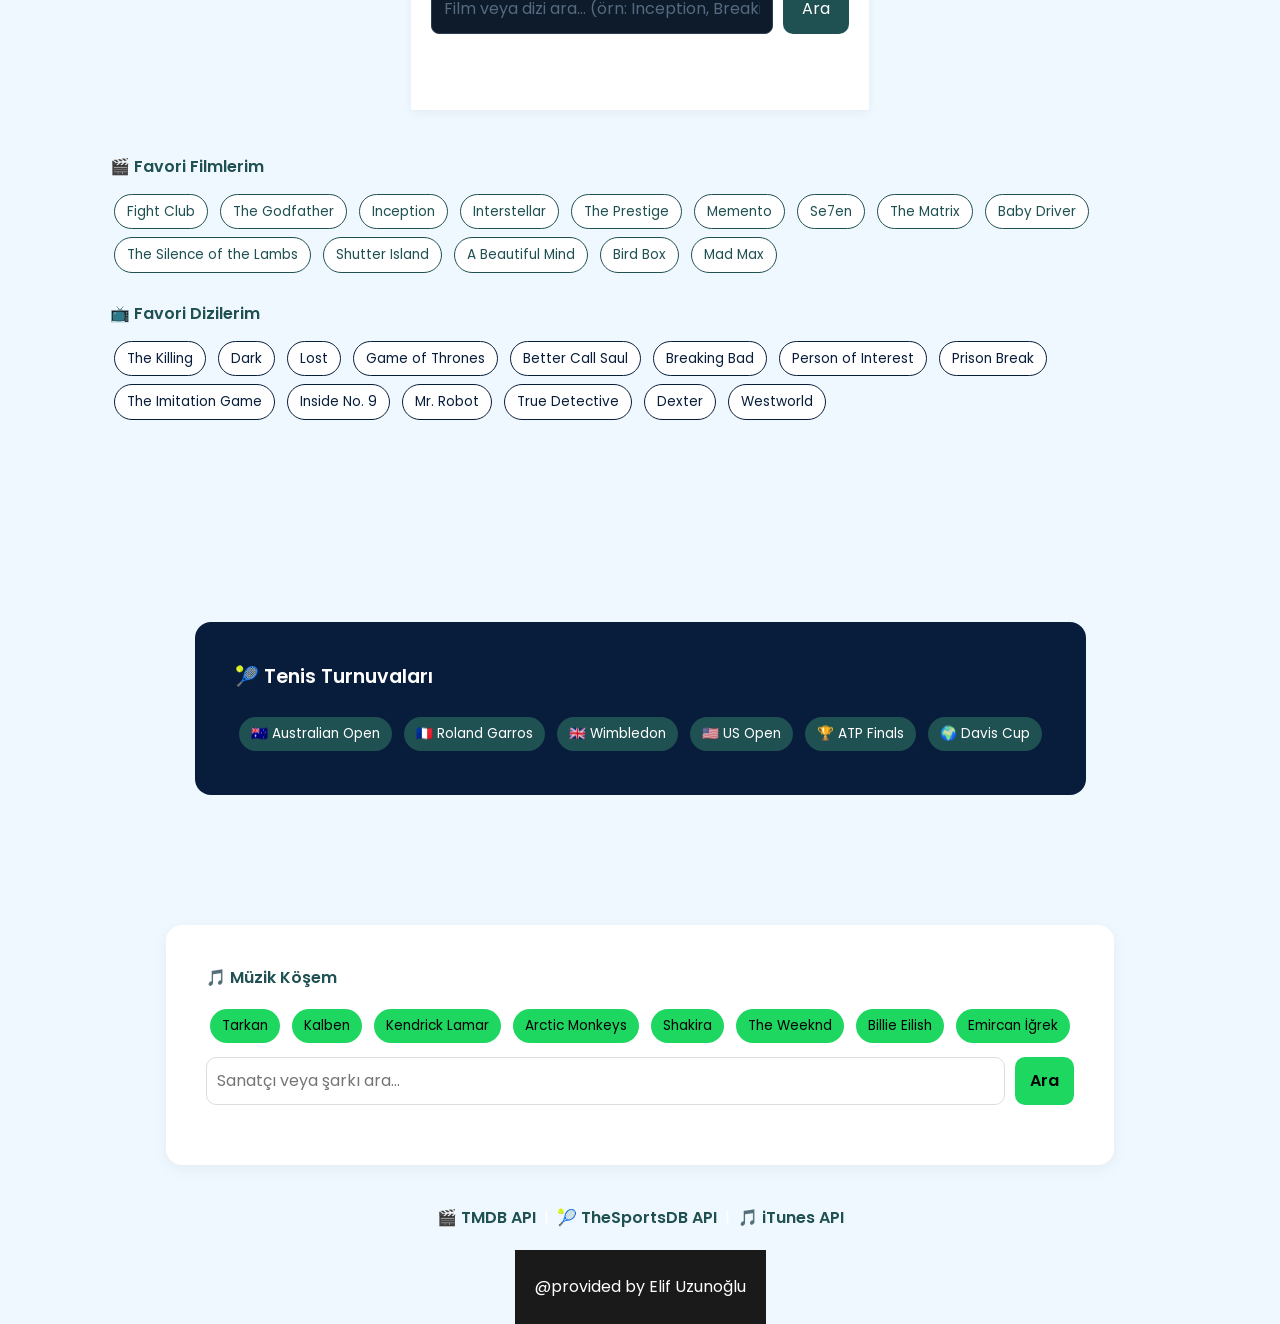
<file: ilgiAlanlarim.html>
<!DOCTYPE html>
<html lang="tr">
<head>
    <meta charset="utf-8">
    <meta name="viewport" content="width=device-width, initial-scale=1.0">
    <title>İlgi Alanlarım - Kastamonu</title>
    <link href="https://cdn.jsdelivr.net/npm/bootstrap@5.3.0/dist/css/bootstrap.min.css" rel="stylesheet">
    <link rel="stylesheet" href="css/style.css">
</head>
<body class="ilgi-alanlarim">

    <nav>
        <a href="index.php">Hakkımda</a>
        <a href="ozgecmis.html">Özgeçmiş</a>
        <a href="sehrim.html">Şehrim</a>
        <a href="mirasimiz.html">Mirasımız</a>
        <a href="ilgiAlanlarim.html" class="active">İlgi Alanlarım</a>
        <a href="iletisim.html">İletişim</a>
    </nav>

    <!-- HERO -->
    <div class="hero-banner">
        <div class="container">
            <h1>🎬 Film & Dizi Dünyam</h1>
        </div>
    </div>

    <!-- SEARCH -->
    <div class="search-wrapper">
        <div class="container">
            <div class="d-flex mb-3">
                <input type="text" id="searchInput" class="form-control search-input flex-grow-1"
                    placeholder="Film veya dizi ara... (örn: Inception, Breaking Bad)">
                <button class="btn btn-search" onclick="searchContent()">Ara</button>
            </div>
        </div>
    </div>

    <!-- FAVORİLER -->
    <div class="container pt-4">
        <div class="fav-section">
            <div class="fav-section-title">🎬 Favori Filmlerim</div>
            <div id="favMovies" class="mb-4">
                <span class="fav-btn" onclick="searchFav('Fight Club','movie')">Fight Club</span>
                <span class="fav-btn" onclick="searchFav('The Godfather','movie')">The Godfather</span>
                <span class="fav-btn" onclick="searchFav('Inception','movie')">Inception</span>
                <span class="fav-btn" onclick="searchFav('Interstellar','movie')">Interstellar</span>
                <span class="fav-btn" onclick="searchFav('The Prestige','movie')">The Prestige</span>
                <span class="fav-btn" onclick="searchFav('Memento','movie')">Memento</span>
                <span class="fav-btn" onclick="searchFav('Se7en','movie')">Se7en</span>
                <span class="fav-btn" onclick="searchFav('The Matrix','movie')">The Matrix</span>
                <span class="fav-btn" onclick="searchFav('Baby Driver','movie')">Baby Driver</span>
                <span class="fav-btn" onclick="searchFav('The Silence of the Lambs','movie')">The Silence of the Lambs</span>
                <span class="fav-btn" onclick="searchFav('Shutter Island','movie')">Shutter Island</span>
                <span class="fav-btn" onclick="searchFav('A Beautiful Mind','movie')">A Beautiful Mind</span>
                <span class="fav-btn" onclick="searchFav('Bird Box','movie')">Bird Box</span>
                <span class="fav-btn" onclick="searchFav('Mad Max Fury Road','movie')">Mad Max</span>
            </div>
            <div class="fav-section-title">📺 Favori Dizilerim</div>
            <div id="favTv">
                <span class="fav-btn tv" onclick="searchFav('The Killing','tv')">The Killing</span>
                <span class="fav-btn tv" onclick="searchFav('Dark','tv')">Dark</span>
                <span class="fav-btn tv" onclick="searchFav('Lost','tv')">Lost</span>
                <span class="fav-btn tv" onclick="searchFav('Game of Thrones','tv')">Game of Thrones</span>
                <span class="fav-btn tv" onclick="searchFav('Better Call Saul','tv')">Better Call Saul</span>
                <span class="fav-btn tv" onclick="searchFav('Breaking Bad','tv')">Breaking Bad</span>
                <span class="fav-btn tv" onclick="searchFav('Person of Interest','tv')">Person of Interest</span>
                <span class="fav-btn tv" onclick="searchFav('Prison Break','tv')">Prison Break</span>
                <span class="fav-btn tv" onclick="searchFav('The Imitation Game','tv')">The Imitation Game</span>
                <span class="fav-btn tv" onclick="searchFav('Inside No 9','tv')">Inside No. 9</span>
                <span class="fav-btn tv" onclick="searchFav('Mr Robot','tv')">Mr. Robot</span>
                <span class="fav-btn tv" onclick="searchFav('True Detective','tv')">True Detective</span>
                <span class="fav-btn tv" onclick="searchFav('Dexter','tv')">Dexter</span>
                <span class="fav-btn tv" onclick="searchFav('Westworld','tv')">Westworld</span>
            </div>
        </div>
    </div>

    <!-- MAIN CONTENT -->
    <div class="container py-4">
        <div id="sectionTitle" class="section-title" style="display:none;"></div>
        <div id="loadingSpinner" class="spinner-wrap d-none">
            <div class="spinner-border text-info" role="status">
                <span class="visually-hidden">Yükleniyor...</span>
            </div>
        </div>
        <div id="movieGrid" class="movie-grid"></div>
        <div id="emptyState" class="empty-state d-none">
            <div class="icon">🔍</div>
            <h5>Sonuç bulunamadı</h5>
            <p>Farklı bir arama terimi deneyin.</p>
        </div>
    </div>

    <!-- TENİS TURNUVALARI -->
    <div class="container">
        <div class="tennis-section">
            <div class="tennis-section-title">🎾 Tenis Turnuvaları</div>
            <div class="player-quick-btns">
                <span class="player-quick-btn" onclick="fetchTournament(4424, 'Australian Open')">🇦🇺 Australian Open</span>
                <span class="player-quick-btn" onclick="fetchTournament(4480, 'Roland Garros')">🇫🇷 Roland Garros</span>
                <span class="player-quick-btn" onclick="fetchTournament(4481, 'Wimbledon')">🇬🇧 Wimbledon</span>
                <span class="player-quick-btn" onclick="fetchTournament(4482, 'US Open')">🇺🇸 US Open</span>
                <span class="player-quick-btn" onclick="fetchTournament(4483, 'ATP Finals')">🏆 ATP Finals</span>
                <span class="player-quick-btn" onclick="fetchTournament(4484, 'Davis Cup')">🌍 Davis Cup</span>
            </div>
            <div id="tennisLoading" class="spinner-wrap d-none">
                <div class="spinner-border" style="color:#50c878;" role="status"></div>
            </div>
            <div id="tennisResults" class="tennis-results"></div>
            <div id="tennisEmpty" class="tennis-empty d-none">
                🎾 Henüz bir turnuva seçilmedi. Yukarıdan bir turnuvaya tıklayın.
            </div>
        </div>
    </div>

    <!-- MÜZİK BÖLÜMÜ -->
    <div class="container">
        <div class="spotify-section">
            <div class="spotify-section-title">🎵 Müzik Köşem</div>
            <div class="spotify-quick-btns">
                <span class="spotify-quick-btn" onclick="searchMusic('Tarkan')">Tarkan</span>
                <span class="spotify-quick-btn" onclick="searchMusic('Kalben')">Kalben</span>
                <span class="spotify-quick-btn" onclick="searchMusic('Kendrick Lamar')">Kendrick Lamar</span>
                <span class="spotify-quick-btn" onclick="searchMusic('Arctic Monkeys')">Arctic Monkeys</span>
                <span class="spotify-quick-btn" onclick="searchMusic('Shakira')">Shakira</span>
                <span class="spotify-quick-btn" onclick="searchMusic('The Weeknd')">The Weeknd</span>
                <span class="spotify-quick-btn" onclick="searchMusic('Billie Eilish')">Billie Eilish</span>
                <span class="spotify-quick-btn" onclick="searchMusic('Emircan İğrek')">Emircan İğrek</span>
            </div>
            <div class="spotify-search-row">
                <input type="text" id="musicInput" class="spotify-input"
                    placeholder="Sanatçı veya şarkı ara...">
                <button class="btn-spotify" onclick="searchMusic()">Ara</button>
            </div>
            <div id="musicLoading" class="spinner-wrap d-none">
                <div class="spinner-border" style="color:#1ed760;" role="status"></div>
            </div>
            <div id="trackGrid" class="track-grid"></div>
            <div id="musicEmpty" class="spotify-empty d-none">
                🎵 Sonuç bulunamadı. Farklı bir arama deneyin.
            </div>
        </div>
    </div>

    <div class="powered-by">
        🎬 <a href="https://www.themoviedb.org" target="_blank">TMDB API</a> &nbsp;|&nbsp;
        🎾 <a href="https://www.thesportsdb.com" target="_blank">TheSportsDB API</a> &nbsp;|&nbsp;
        🎵 <a href="https://www.apple.com/itunes" target="_blank">iTunes API</a>
    </div>

    <!-- DETAIL MODAL -->
    <div class="modal fade" id="detailModal" tabindex="-1">
        <div class="modal-dialog modal-lg modal-dialog-centered">
            <div class="modal-content">
                <div class="modal-header">
                    <h5 class="modal-title" id="modalTitle">—</h5>
                    <button type="button" class="btn-close" data-bs-dismiss="modal"></button>
                </div>
                <div class="modal-body" id="modalBody">
                    <div class="spinner-wrap"><div class="spinner-border text-info"></div></div>
                </div>
                <div class="modal-footer">
                    <button type="button" class="btn btn-secondary btn-sm" data-bs-dismiss="modal">Kapat</button>
                </div>
            </div>
        </div>
    </div>

    <footer class="text-center py-4 text-white" style="background-color: #1a1a1a;">
        @provided by Elif Uzunoğlu 
    </footer>

    <script src="https://cdn.jsdelivr.net/npm/bootstrap@5.3.0/dist/js/bootstrap.bundle.min.js"></script>
    <script>
        const API_KEY  = 'bcbc11cdffd23435d84ce6c465871fcb';
        const BASE_URL = 'https://api.themoviedb.org/3';
        const IMG_URL  = 'https://image.tmdb.org/t/p/w500';
        const BACK_URL = 'https://image.tmdb.org/t/p/w780';

        // ---- FAVORİ ARAMA ----
        async function searchFav(query, type) {
            const typeLabel = type === 'tv' ? '📺 Dizi' : '🎬 Film';
            const titleEl = document.getElementById('sectionTitle');
            titleEl.textContent = `${typeLabel}: "${query}"`;
            titleEl.style.display = 'block';
            document.getElementById('searchInput').value = query;
            document.getElementById('sectionTitle').scrollIntoView({ behavior: 'smooth', block: 'start' });
            showLoading();
            const endpoint = type === 'tv' ? 'tv' : 'movie';
            const res  = await fetch(`${BASE_URL}/search/${endpoint}?api_key=${API_KEY}&language=tr-TR&query=${encodeURIComponent(query)}`);
            const data = await res.json();
            renderGrid(data.results, type);
        }

        // ---- FILM/DİZİ ARAMA ----
        async function searchContent() {
            const query = document.getElementById('searchInput').value.trim();
            if (!query) return;
            const titleEl = document.getElementById('sectionTitle');
            titleEl.textContent = `🔍 "${query}" için sonuçlar`;
            titleEl.style.display = 'block';
            showLoading();
            const res  = await fetch(`${BASE_URL}/search/multi?api_key=${API_KEY}&language=tr-TR&query=${encodeURIComponent(query)}`);
            const data = await res.json();
            renderGrid(data.results);
        }

        document.getElementById('searchInput').addEventListener('keydown', function(e) {
            if (e.key === 'Enter') searchContent();
        });

        // ---- RENDER ----
        function renderGrid(items, forcedType = null) {
            hideLoading();
            const grid = document.getElementById('movieGrid');
            grid.innerHTML = '';

            const filtered = (items || []).filter(i => i.media_type !== 'person' && (i.title || i.name)).slice(0, 5);

            if (!filtered.length) {
                document.getElementById('emptyState').classList.remove('d-none');
                return;
            }
            document.getElementById('emptyState').classList.add('d-none');

            filtered.forEach(item => {
                const type   = forcedType || item.media_type || 'movie';
                const title  = item.title || item.name;
                const year   = (item.release_date || item.first_air_date || '').slice(0, 4);
                const rating = item.vote_average ? item.vote_average.toFixed(1) : '—';
                const rClass = !item.vote_average ? '' : item.vote_average >= 7 ? 'high' : item.vote_average < 5 ? 'low' : '';

                const card = document.createElement('div');
                card.className = 'movie-card';
                card.onclick   = () => openDetail(item.id, type);

                card.innerHTML = `
                    ${item.poster_path
                        ? `<img class="movie-poster" src="${IMG_URL}${item.poster_path}" alt="${title}" loading="lazy">`
                        : `<div class="no-poster">🎬</div>`}
                    <div class="rating-badge ${rClass}">${rating}</div>
                    <div class="movie-info">
                        <div class="movie-title">${title}</div>
                        <div class="movie-year">${year || '—'} · ${type === 'tv' ? '📺 Dizi' : '🎬 Film'}</div>
                    </div>
                `;
                grid.appendChild(card);
            });
        }

        // ---- DETAIL MODAL ----
        async function openDetail(id, type) {
            const modal = new bootstrap.Modal(document.getElementById('detailModal'));
            document.getElementById('modalTitle').textContent = '…';
            document.getElementById('modalBody').innerHTML =
                '<div class="spinner-wrap"><div class="spinner-border text-info"></div></div>';
            modal.show();

            const res  = await fetch(`${BASE_URL}/${type}/${id}?api_key=${API_KEY}&language=tr-TR`);
            const d    = await res.json();

            const title    = d.title || d.name;
            const year     = (d.release_date || d.first_air_date || '').slice(0, 4);
            const genres   = (d.genres || []).map(g => `<span class="genre-tag">${g.name}</span>`).join('');
            const runtime  = d.runtime ? `${d.runtime} dk` : (d.episode_run_time?.[0] ? `${d.episode_run_time[0]} dk/bölüm` : '');
            const seasons  = d.number_of_seasons ? `${d.number_of_seasons} sezon` : '';
            const overview = d.overview || 'Açıklama bulunamadı.';
            const rating   = d.vote_average ? d.vote_average.toFixed(1) : '—';

            document.getElementById('modalTitle').textContent = `${title} (${year})`;
            document.getElementById('modalBody').innerHTML = `
                ${d.backdrop_path
                    ? `<img class="detail-backdrop" src="${BACK_URL}${d.backdrop_path}" alt="${title}">`
                    : ''}
                <div class="detail-meta mb-2">
                    <span>⭐ <strong>${rating}</strong></span>
                    ${runtime ? `<span>⏱ <strong>${runtime}</strong></span>` : ''}
                    ${seasons ? `<span>📺 <strong>${seasons}</strong></span>` : ''}
                    ${year    ? `<span>📅 <strong>${year}</strong></span>`    : ''}
                </div>
                <div class="mb-3">${genres}</div>
                <p style="line-height:1.7; color:#ccc;">${overview}</p>
            `;
        }

        // ---- TENİS (TheSportsDB) ----
        const SPORTSDB = 'https://www.thesportsdb.com/api/v1/json/3';

        async function fetchTournament(leagueId, name) {
            document.getElementById('tennisLoading').classList.remove('d-none');
            document.getElementById('tennisResults').style.display = 'none';
            document.getElementById('tennisEmpty').classList.add('d-none');

            try {
                const [pastRes, upcomingRes] = await Promise.all([
                    fetch(`${SPORTSDB}/eventspastleague.php?id=${leagueId}`),
                    fetch(`${SPORTSDB}/eventsnextleague.php?id=${leagueId}`)
                ]);
                const pastData     = await pastRes.json();
                const upcomingData = await upcomingRes.json();

                const past     = (pastData.events     || []).slice(-6).reverse();
                const upcoming = (upcomingData.events || []).slice(0, 6);

                document.getElementById('tennisLoading').classList.add('d-none');

                if (!past.length && !upcoming.length) {
                    document.getElementById('tennisEmpty').textContent = `${name} için şu an veri bulunamadı.`;
                    document.getElementById('tennisEmpty').classList.remove('d-none');
                    return;
                }
                renderTournament(name, past, upcoming);
            } catch(e) {
                document.getElementById('tennisLoading').classList.add('d-none');
                document.getElementById('tennisEmpty').textContent = 'Veri yüklenirken hata oluştu.';
                document.getElementById('tennisEmpty').classList.remove('d-none');
            }
        }

        function renderTournament(name, past, upcoming) {
            const box = document.getElementById('tennisResults');
            box.innerHTML = '';
            box.style.display = 'block';

            box.innerHTML = `<h5 style="color:#50c878; margin-bottom:16px; font-weight:700;">📋 ${name}</h5>`;

            if (upcoming.length) {
                box.innerHTML += `<div style="color:#b0f0c8; font-weight:600; margin-bottom:10px;">🗓️ Yaklaşan Maçlar</div>`;
                upcoming.forEach(e => renderMatchCard(box, e, 'upcoming'));
            }

            if (past.length) {
                box.innerHTML += `<div style="color:#90c0a0; font-weight:600; margin:16px 0 10px;">📜 Son Maçlar</div>`;
                past.forEach(e => renderMatchCard(box, e, 'past'));
            }
        }

        function renderMatchCard(container, e, type) {
            const home  = e.strHomeTeam || '?';
            const away  = e.strAwayTeam || '?';
            const date  = e.dateEvent   || '';
            const score = (e.intHomeScore != null && e.intAwayScore != null)
                ? `<span style="color:#1ed760; font-weight:700; font-size:1rem;">${e.intHomeScore} — ${e.intAwayScore}</span>`
                : `<span style="color:#aaa; font-size:0.85rem;">Skor bekleniyor</span>`;
            const venue = e.strVenue ? `🏟️ ${e.strVenue}` : '';
            const round = e.strRound ? `🔁 Tur: ${e.strRound}` : '';

            const card = document.createElement('div');
            card.className = 'player-card';
            card.style.flexDirection = 'column';
            card.innerHTML = `
                <div style="display:flex; align-items:center; justify-content:space-between; flex-wrap:wrap; gap:8px;">
                    <div style="font-weight:700; color:#fff; font-size:0.95rem;">🎾 ${home}</div>
                    <div style="text-align:center;">
                        ${score}
                        <div style="font-size:0.75rem; color:#aaa; margin-top:2px;">vs</div>
                    </div>
                    <div style="font-weight:700; color:#fff; font-size:0.95rem; text-align:right;">🎾 ${away}</div>
                </div>
                <div style="font-size:0.78rem; color:#90c0a0; margin-top:8px; display:flex; gap:14px; flex-wrap:wrap;">
                    ${date  ? `<span>📅 ${date}</span>` : ''}
                    ${venue}
                    ${round}
                </div>
            `;
            container.appendChild(card);
        }

        // ---- MÜZİK (iTunes API) ----
        document.getElementById('musicInput').addEventListener('keydown', function(e) {
            if (e.key === 'Enter') searchMusic();
        });

        async function searchMusic(queryOverride) {
            const query = queryOverride || document.getElementById('musicInput').value.trim();
            if (!query) return;

            document.getElementById('musicLoading').classList.remove('d-none');
            document.getElementById('trackGrid').innerHTML = '';
            document.getElementById('musicEmpty').classList.add('d-none');

            try {
                const res = await fetch(`https://itunes.apple.com/search?term=${encodeURIComponent(query)}&entity=song&limit=5`);
                const data = await res.json();
                const tracks = data.results || [];

                document.getElementById('musicLoading').classList.add('d-none');

                if (!tracks.length) {
                    document.getElementById('musicEmpty').classList.remove('d-none');
                    return;
                }
                renderTracks(tracks);
            } catch (e) {
                document.getElementById('musicLoading').classList.add('d-none');
                document.getElementById('musicEmpty').classList.remove('d-none');
            }
        }

        function renderTracks(tracks) {
            const grid = document.getElementById('trackGrid');
            grid.innerHTML = '';

            tracks.forEach(track => {
                const name   = track.trackName;
                const artist = track.artistName;
                const cover  = track.artworkUrl100;

                const card = document.createElement('div');
                card.className = 'track-card';
                card.innerHTML = `
                    <img class="track-cover" src="${cover}" alt="${name}">
                    <div class="track-info">
                        <div class="track-name">${name}</div>
                        <div class="track-artist">${artist}</div>
                    </div>
                `;
                grid.appendChild(card);
            });
        }

        // ---- HELPERS ----
        function showLoading() {
            document.getElementById('movieGrid').innerHTML = '';
            document.getElementById('emptyState').classList.add('d-none');
            document.getElementById('loadingSpinner').classList.remove('d-none');
        }
        function hideLoading() {
            document.getElementById('loadingSpinner').classList.add('d-none');
        }
    </script>
</body>
</html>
</file>
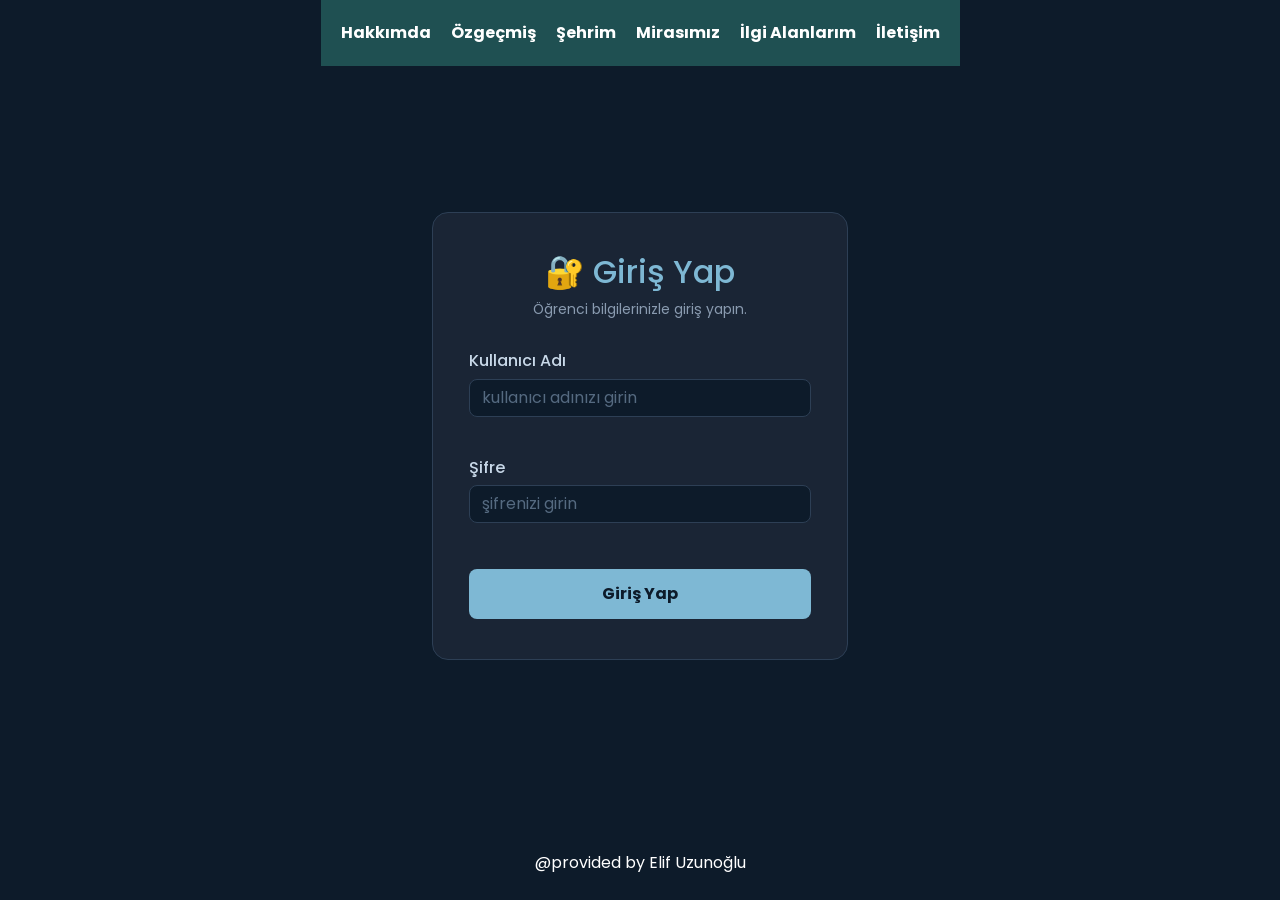
<file: login.html>
<!DOCTYPE html>
<html lang="tr">
<head>
    <meta charset="utf-8">
    <meta name="viewport" content="width=device-width, initial-scale=1.0">
    <title>Giriş Yap</title>
    <link href="https://cdn.jsdelivr.net/npm/bootstrap@5.3.0/dist/css/bootstrap.min.css" rel="stylesheet">
    <link rel="stylesheet" href="css/style.css">
   
</head>
<body>
    <nav>
        <a href="index.php">Hakkımda</a>
        <a href="ozgecmis.html">Özgeçmiş</a>
        <a href="sehrim.html">Şehrim</a>
        <a href="mirasimiz.html">Mirasımız</a>
        <a href="ilgiAlanlarim.html">İlgi Alanlarım</a>
        <a href="iletisim.html">İletişim</a>
    </nav>

    <div class="login-wrapper">
        <div class="login-box">
            <h2>🔐 Giriş Yap</h2>
            <p class="subtitle">Öğrenci bilgilerinizle giriş yapın.</p>

            <!-- PHP'den hata parametresi geldiyse göster -->
            <div class="alert-error" id="phpError">
                ❌ Kullanıcı adı veya şifre hatalı. Lütfen tekrar deneyin.
            </div>

            <form id="loginForm" action="login.php" method="POST" novalidate>

                <!-- Kullanıcı Adı -->
                <div class="mb-3">
                    <label class="form-label" for="kullanici">Kullanıcı Adı </label>
                    <input type="text" class="form-control" id="kullanici" name="kullanici"
                           placeholder="kullanıcı adınızı girin" autocomplete="username">
                    <div class="error-msg" id="err_kullanici"></div>
                </div>

                <!-- Şifre -->
                <div class="mb-3">
                    <label class="form-label" for="sifre">Şifre </label>
                    <input type="password" class="form-control" id="sifre" name="sifre"
                           placeholder="şifrenizi girin" autocomplete="current-password">
                    <div class="error-msg" id="err_sifre"></div>
                </div>

                <button type="button" class="btn-login" onclick="validateLogin()">
                    Giriş Yap
                </button>
            </form>

            
        </div>
    </div>

    <footer class="text-center py-4 text-white" style="background-color: #0d1b2a;">
        @provided by Elif Uzunoğlu
    </footer>

    <script>
        // PHP hata parametresi kontrolü
        const urlParams = new URLSearchParams(window.location.search);
        if (urlParams.get('hata') === '1') {
            document.getElementById('phpError').style.display = 'block';
        }

        function showError(id, msg) {
            document.getElementById(id).textContent = msg;
        }
        function clearErrors() {
            ['err_kullanici', 'err_sifre'].forEach(id => {
                document.getElementById(id).textContent = '';
            });
        }

        function validateLogin() {
            clearErrors();
            document.getElementById('phpError').style.display = 'none';
            let valid = true;

            const kullanici = document.getElementById('kullanici').value.trim();
            const sifre     = document.getElementById('sifre').value.trim();

            // Boş alan kontrolü
            if (!kullanici) {
                showError('err_kullanici', 'Kullanıcı adı boş bırakılamaz.');
                valid = false;
            } else {
                // E-posta formatı kontrolü (sakarya.edu.tr formatı bekleniyor)
                const emailRegex = /^[a-zA-Z0-9._%+-]+@ogr\.sakarya\.edu\.tr$/;
                if (!emailRegex.test(kullanici)) {
                    showError('err_kullanici', 'Geçerli bir SAÜ e-postası girin. (@ogr.sakarya.edu.tr)');
                    valid = false;
                }
            }

            if (!sifre) {
                showError('err_sifre', 'Şifre boş bırakılamaz.');
                valid = false;
            }

            if (valid) {
                document.getElementById('loginForm').submit();
            }
        }

        // Enter tuşu desteği
        document.addEventListener('keydown', function(e) {
            if (e.key === 'Enter') validateLogin();
        });
    </script>
</body>
</html>
</file>
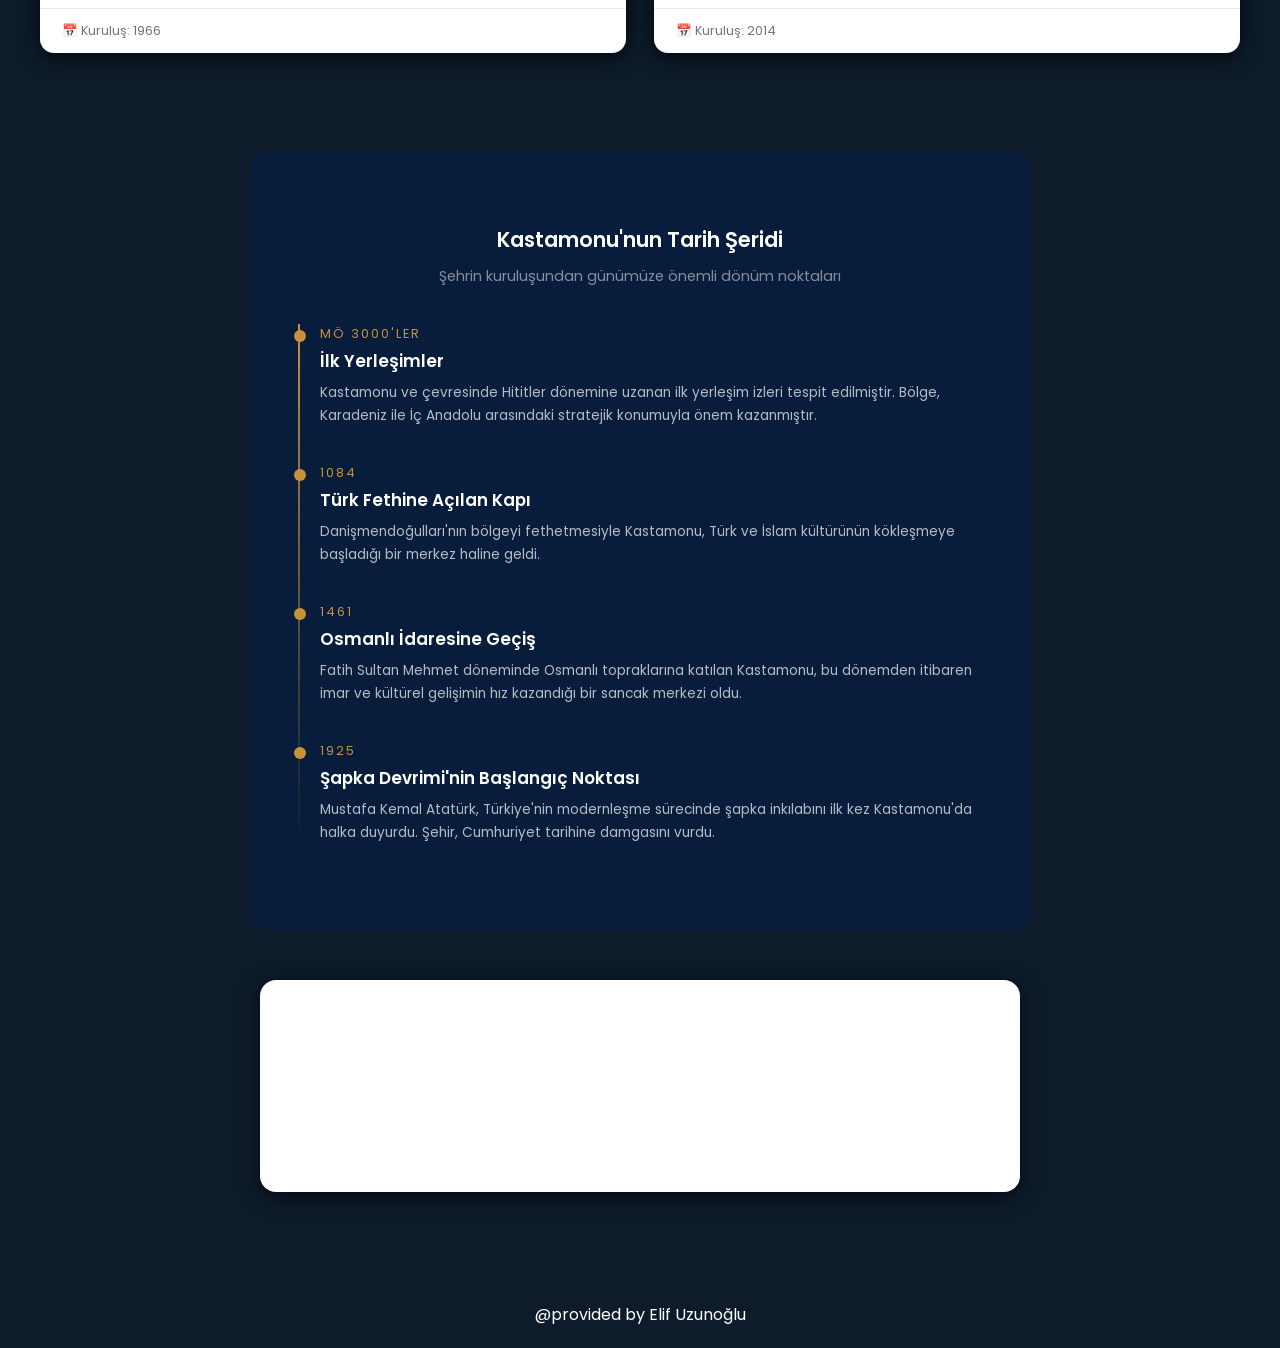
<file: mirasimiz.html>
<!doctype html>
<html lang="tr">
    <head>
        <meta charset="utf-8">
        <meta name="viewport" content="width=device-width, initial-scale=1.0">
        <title> Mirasımız-Kastamonu</title>
        <link href="https://fonts.googleapis.com/css2?family=Playfair+Display:ital,wght@0,700;1,400&family=Poppins:wght@300;400;500;600&display=swap" rel="stylesheet">
        <link rel="stylesheet" href="css/style.css">
    </head>

    <body>
        <nav>
            <a href="index.php"> Hakkımda</a>
            <a href="ozgecmis.html" > Özgeçmiş</a>
            <a href="sehrim.html">Şehrim</a>
            <a href="mirasimiz.html" class="active">Mirasımız</a>
            <a href="ilgiAlanlarim.html">İlgi alanlarım</a>
            <a href="iletisim.html"> İletişim</a>
        </nav>

        <!-- Kart Yapısı-->
        <div class="heritage-grid">
            <article class="heritage-card">
                <div class="card-top mosque"> 
                    <img src="img/Kastamonuspor.jpg">
                </div>
                <div class="card-body">
                    <h4>Kastamonuspor</h4>
                    <p>1966 yılında kurulan Kastamonuspor, şehrin simgesi olan kırmızı-siyah renkleriyle 
                    Karadeniz futbolunun en köklü temsilcilerinden biridir. Azmin ve Kastamonu ruhunun 
                    sahadaki yansıması olan kulüp, profesyonel liglerde mücadelesini gururla sürdürmektedir.</p>
                </div>
                <div class="card-footer-strip">📅 Kuruluş: 1966 </div>  
            </article>


            <article class="heritage-card">
                <div class="card-top">
                    <img src="img/sporKulubu.jpg" >
                </div>
                <div class="card-body">
                    <h4>Kastamonu Hentbol Takımı</h4>
                    <p>2014 yılında kurulan kulüp, Türkiye Şampiyonlukları ve Avrupa'daki temsil gücüyle 
                    ülkemizin gururudur. Şampiyonlar Ligi'nde mücadele eden ilk kadın hentbol takımı 
                    unvanına sahip ekip, 'Kastamonu'nun Sultanları' olarak anılmaktadır.</p>
                </div>
                <div class="card-footer-strip">📅 Kuruluş: 2014</div>
            </article>


        </div>

        <section class="timeline-section">
                <h2 class="section-title">Kastamonu'nun Tarih Şeridi</h2>
                <p class="section-subtitle" style="margin-bottom:36px;">Şehrin kuruluşundan günümüze önemli dönüm noktaları</p>
                <div class="timeline">
                    <div class="timeline-item">
                        <div class="year">MÖ 3000'ler</div>
                        <h5>İlk Yerleşimler</h5>
                        <p>Kastamonu ve çevresinde Hititler dönemine uzanan ilk yerleşim izleri tespit edilmiştir. Bölge, Karadeniz ile İç Anadolu arasındaki stratejik konumuyla önem kazanmıştır.</p>
                    </div>
                    <div class="timeline-item">
                        <div class="year">1084</div>
                        <h5>Türk Fethine Açılan Kapı</h5>
                        <p>Danişmendoğulları'nın bölgeyi fethetmesiyle Kastamonu, Türk ve İslam kültürünün kökleşmeye başladığı bir merkez haline geldi.</p>
                    </div>
                    <div class="timeline-item">
                        <div class="year">1461</div>
                        <h5>Osmanlı İdaresine Geçiş</h5>
                        <p>Fatih Sultan Mehmet döneminde Osmanlı topraklarına katılan Kastamonu, bu dönemden itibaren imar ve kültürel gelişimin hız kazandığı bir sancak merkezi oldu.</p>
                    </div>
                    <div class="timeline-item">
                        <div class="year">1925</div>
                        <h5>Şapka Devrimi'nin Başlangıç Noktası</h5>
                        <p>Mustafa Kemal Atatürk, Türkiye'nin modernleşme sürecinde şapka inkılabını ilk kez Kastamonu'da halka duyurdu. Şehir, Cumhuriyet tarihine damgasını vurdu.</p>
                    </div>
                </div>
        </section>
 
            <!-- ALINTI -->
            <div class="quote-block">
                <blockquote>
                    Kastamonu; taşında, toprağında, her köşesinde tarih fısıldayan, geçmişi ve geleceği aynı anda yaşatan nadir şehirlerden biridir.
                </blockquote>
                <cite>— Kastamonu Seyahat Notları</cite>
            </div>
 
        </div><!-- /container -->
    </div>

        <footer class="text-center py-4 text-white" style="background-color: #0d1b2a;">
            @provided by Elif Uzunoğlu
        </footer>
    </body>
</html>
</file>
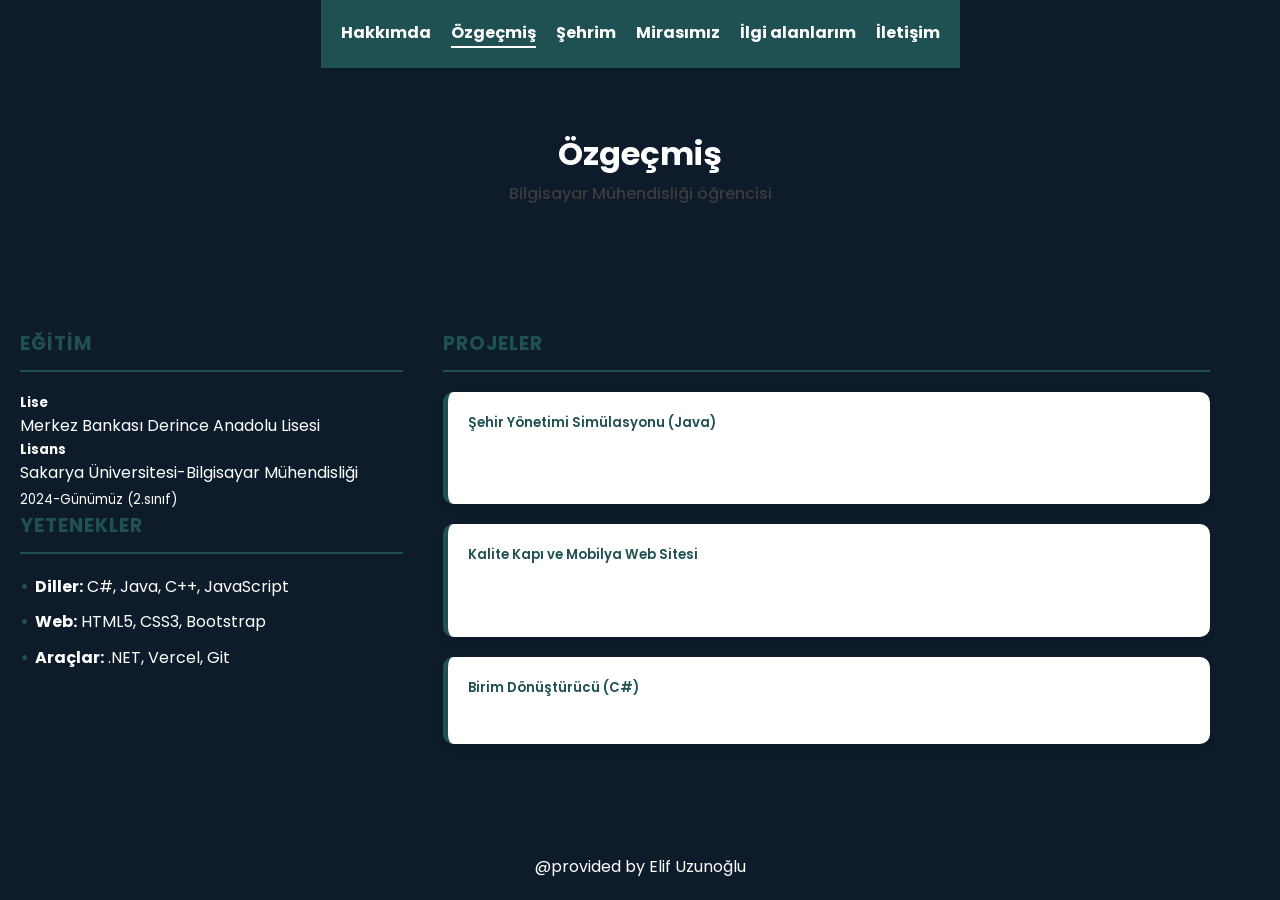
<file: ozgecmis.html>
<!DOCTYPE html>
<html lang="tr">
    <head>
        <meta charset="utf-8">
        <meta name="viewport" content="width=device-width, initial-scale=1.0">
        <title> Özgeçmiş</title>
        <link rel="stylesheet" href="css/style.css">
    </head>

    <body>
        <nav>
            <a href="index.php"> Hakkımda</a>
            <a href="ozgecmis.html" class="active"> Özgeçmiş</a>
            <a href="sehrim.html">Şehrim</a>
            <a href="mirasimiz.html">Mirasımız</a>
            <a href="ilgiAlanlarim.html">İlgi alanlarım</a>
            <a href="iletisim.html"> İletişim</a>
        </nav>

        <div class="content-wrapper">
            <div class="container my-5">
                <header class="text-center mb-5">
                    <h1>Özgeçmiş</h1>
                    <p class="text-muted">Bilgisayar Mühendisliği öğrencisi</p>
                </header>
            </div>

            <main class="row">
                <div class="col-md-4">

                    <section class="mb-4">
                        <h3 class="border-bottom pb-2">Eğitim</h3>
                        <article class="mt-3">
                            <h5>Lise</h5>
                            <p>Merkez Bankası Derince Anadolu Lisesi</p>
                        </article>
                        <article class="mt-3">
                            <h5>Lisans</h5>
                            <p>Sakarya Üniversitesi-Bilgisayar Mühendisliği <br>
                            <small>2024-Günümüz (2.sınıf)</small></p>
                        </article>
                    </section>

                    <section class="mb-4">
                        <h3 class="border-bottom pb-2">Yetenekler</h3>
                        <ul class="list-unstyled mt-3">
                            <li><strong>Diller:</strong> C#, Java, C++, JavaScript</li>
                            <li><strong>Web:</strong> HTML5, CSS3, Bootstrap</li>
                            <li><strong>Araçlar:</strong> .NET, Vercel, Git</li>
                        </ul>
                    </section>

                </div>

                <div class="col-md-8">

                    <section class="mb-4">
                        <h3 class="border-bottom pb-2">Projeler</h3>

                        <article class="project-item mt-3">
                            <h5>Şehir Yönetimi Simülasyonu (Java)</h5>
                            <p>Nesne Yönelimli Programlama prensipleri kullanılarak geliştirilen, nüfus artışı ve bölge yönetimi mantığına dayanan bir akademik proje.</p>
                        </article>

                        <article class="project-item mt-3">
                            <h5>Kalite Kapı ve Mobilya Web Sitesi</h5>
                            <p>SEO optimizasyonu yapılmış, kurumsal kimliği yansıtan responsive web sitesi tasarımı ve yayına alınması.</p>
                        </article>

                        <article class="project-item mt-3">
                            <h5>Birim Dönüştürücü (C#)</h5>
                            <p>Uzunluk, ağırlık ve zaman birimleri arasında dönüşüm yapan konsol tabanlı uygulama.</p>
                        </article>
                    </section>

                </div>
            </main>
        </div>
        
        <footer class="text-center py-4 text-white" style="background-color: #0d1b2a;">
            @provided by Elif Uzunoğlu
        </footer>
    </body>
</html>
</file>
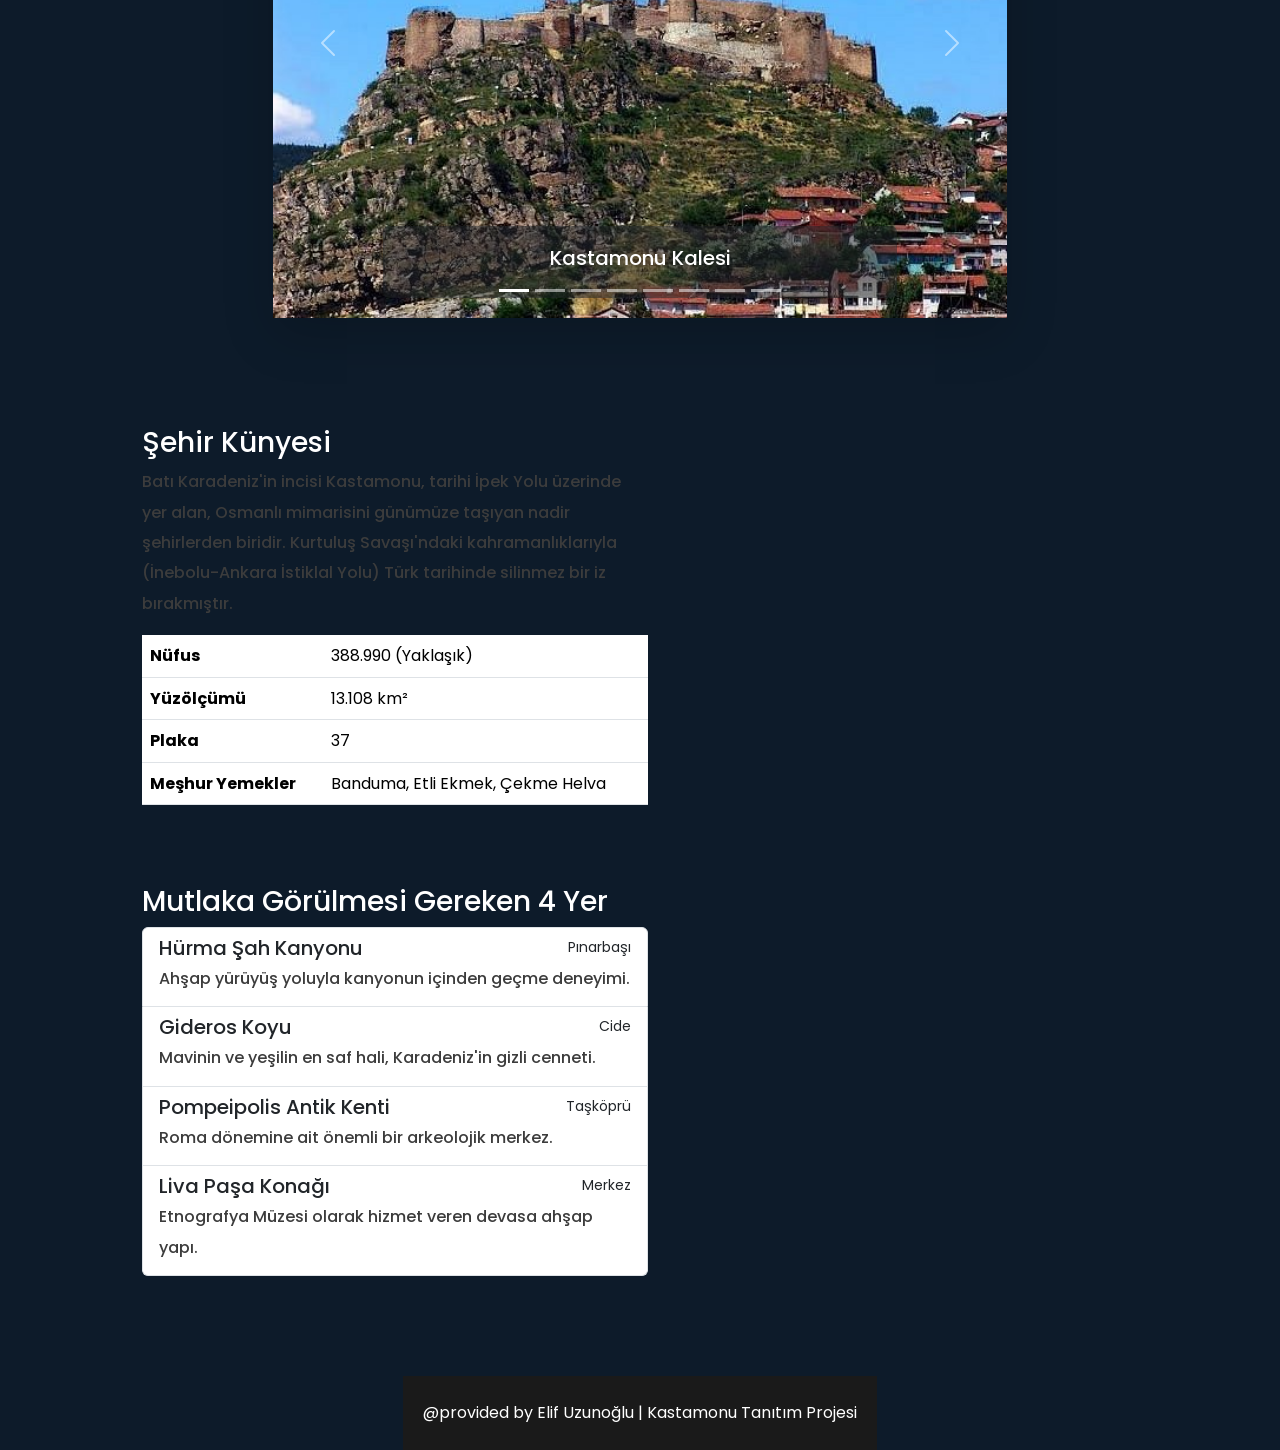
<file: sehrim.html>
<!DOCTYPE html>
<html lang="tr">
<head>
    <meta charset="utf-8">
    <meta name="viewport" content="width=device-width, initial-scale=1.0">
    <title>Şehrim - Kastamonu</title>
    <link href="https://cdn.jsdelivr.net/npm/bootstrap@5.3.0/dist/css/bootstrap.min.css" rel="stylesheet">
    <link rel="stylesheet" href="css/style.css">
    
</head>

<body>
    <nav>
        <a href="index.php">Hakkımda</a>
        <a href="ozgecmis.html">Özgeçmiş</a>
        <a href="sehrim.html" class="active">Şehrim</a>
        <a href="mirasimiz.html">Mirasımız</a>
        <a href="ilgiAlanlarim.html">İlgi alanlarım</a>
        <a href="iletisim.html">İletişim</a>
    </nav>

    <div class="container mt-4">
        <header class="text-center mb-4">
            <h1 class="display-4">Evliyalar Şehri: Kastamonu</h1>
            <p class="lead">"Göz nûru, gönül sürûru" - Tarihin ve doğanın kucaklaştığı kadim şehir.</p>
        </header>

        <div id="kastamonuSlider" class="carousel slide shadow-lg mb-5" data-bs-ride="carousel">
            <div class="carousel-indicators">
                <button type="button" data-bs-target="#kastamonuSlider" data-bs-slide-to="0" class="active"></button>
                <button type="button" data-bs-target="#kastamonuSlider" data-bs-slide-to="1"></button>
                <button type="button" data-bs-target="#kastamonuSlider" data-bs-slide-to="2"></button>
                <button type="button" data-bs-target="#kastamonuSlider" data-bs-slide-to="3"></button>
                <button type="button" data-bs-target="#kastamonuSlider" data-bs-slide-to="4"></button>
                <button type="button" data-bs-target="#kastamonuSlider" data-bs-slide-to="5"></button>
                <button type="button" data-bs-target="#kastamonuSlider" data-bs-slide-to="6"></button>
                <button type="button" data-bs-target="#kastamonuSlider" data-bs-slide-to="7"></button>
            </div>
            <div class="carousel-inner border-radius-sm">
                <div class="carousel-item active">
                    <img src="img/kastamonu1.jpg" class="d-block w-100" alt="Kastamonu Kalesi">
                    <div class="carousel-caption d-none d-md-block bg-dark bg-opacity-50 rounded">
                        <h5>Kastamonu Kalesi</h5>
                    </div>
                </div>
                <div class="carousel-item">
                    <img src="img/kastamonu2.jpg" class="d-block w-100" alt="Valla Kanyonu">
                    <div class="carousel-caption d-none d-md-block bg-dark bg-opacity-50 rounded">
                        <h5>Valla Kanyonu</h5>
                    </div>
                </div>
                <div class="carousel-item">
                    <img src="img/kastamonu3.jpg" class="d-block w-100" alt="Nasrullah Camii">
                    <div class="carousel-caption d-none d-md-block bg-dark bg-opacity-50 rounded">
                        <h5>Nasrullah Meydanı ve Camii</h5>
                    </div>
                </div>
                <div class="carousel-item">
                    <img src="img/kastamonu4.jpg" class="d-block w-100" alt="Ilgaz Dağı">
                    <div class="carousel-caption d-none d-md-block bg-dark bg-opacity-50 rounded">
                        <h5>Ilgaz Dağı</h5>
                    </div>
                </div>
                <div class="carousel-item">
                    <img src="img/antik.jpg" class="d-block w-100" alt="Pompeipolis antik kenti">
                    <div class="carousel-caption d-none d-md-block bg-dark bg-opacity-50 rounded">
                        <h5>Pompeipolis Antik Kenti</h5>
                    </div>
                </div>

                <div class="carousel-item">
                    <img src="img/gideros.jpg" class="d-block w-100" alt="Gideros Koyu">
                    <div class="carousel-caption d-none d-md-block bg-dark bg-opacity-50 rounded">
                        <h5>Gideros Koyu</h5>
                    </div>
                </div>
                <div class="carousel-item">
                    <img src="img/konak.jpg" class="d-block w-100" alt="Liva Paşa Konağı">
                    <div class="carousel-caption d-none d-md-block bg-dark bg-opacity-50 rounded">
                        <h5>Liva Paşa Konağı</h5>
                    </div>
                </div>
                <div class="carousel-item">
                    <img src="img/horma.jpg" class="d-block w-100" alt="Horma Kanyonu">
                    <div class="carousel-caption d-none d-md-block bg-dark bg-opacity-50 rounded">
                        <h5>Horma Kanyonu</h5>
                    </div>
                </div>

            </div>
            <button class="carousel-control-prev" type="button" data-bs-target="#kastamonuSlider" data-bs-slide="prev">
                <span class="carousel-control-prev-icon"></span>
            </button>
            <button class="carousel-control-next" type="button" data-bs-target="#kastamonuSlider" data-bs-slide="next">
                <span class="carousel-control-next-icon"></span>
            </button>
        </div>

        <section class="city-section">
            <div class="row g-4">
                <div class="col-lg-6">
                    <h3>Şehir Künyesi</h3>
                    <p>Batı Karadeniz'in incisi Kastamonu, tarihi İpek Yolu üzerinde yer alan, Osmanlı mimarisini günümüze taşıyan nadir şehirlerden biridir. Kurtuluş Savaşı'ndaki kahramanlıklarıyla (İnebolu-Ankara İstiklal Yolu) Türk tarihinde silinmez bir iz bırakmıştır.</p>
                    <table class="table table-hover mt-3">
                        <tbody>
                            <tr><th>Nüfus</th><td>388.990 (Yaklaşık)</td></tr>
                            <tr><th>Yüzölçümü</th><td>13.108 km²</td></tr>
                            <tr><th>Plaka</th><td>37</td></tr>
                            <tr><th>Meşhur Yemekler</th><td>Banduma, Etli Ekmek, Çekme Helva</td></tr>
                        </tbody>
                    </table>
                </div>
                <div class="col-lg-6">
                    <h3>Mutlaka Görülmesi Gereken 4 Yer</h3>
                    <div class="list-group">
                        <a href="#" class="list-group-item list-group-item-action">
                            <div class="d-flex w-100 justify-content-between">
                                <h5 class="mb-1">Hürma Şah Kanyonu</h5>
                                <small>Pınarbaşı</small>
                            </div>
                            <p class="mb-1">Ahşap yürüyüş yoluyla kanyonun içinden geçme deneyimi.</p>
                        </a>
                        <a href="#" class="list-group-item list-group-item-action">
                            <div class="d-flex w-100 justify-content-between">
                                <h5 class="mb-1">Gideros Koyu</h5>
                                <small>Cide</small>
                            </div>
                            <p class="mb-1">Mavinin ve yeşilin en saf hali, Karadeniz'in gizli cenneti.</p>
                        </a>
                        <a href="#" class="list-group-item list-group-item-action">
                            <div class="d-flex w-100 justify-content-between">
                                <h5 class="mb-1">Pompeipolis Antik Kenti</h5>
                                <small>Taşköprü</small>
                            </div>
                            <p class="mb-1">Roma dönemine ait önemli bir arkeolojik merkez.</p>
                        </a>
                        <a href="#" class="list-group-item list-group-item-action">
                            <div class="d-flex w-100 justify-content-between">
                                <h5 class="mb-1">Liva Paşa Konağı</h5>
                                <small>Merkez</small>
                            </div>
                            <p class="mb-1">Etnografya Müzesi olarak hizmet veren devasa ahşap yapı.</p>
                        </a>
                    </div>
                </div>
            </div>
        </section>
    </div>

    <footer class="text-center py-4 text-white" style="background-color: #1a1a1a;">
        @provided by Elif Uzunoğlu | Kastamonu Tanıtım Projesi
    </footer>

    <script src="https://cdn.jsdelivr.net/npm/bootstrap@5.3.0/dist/js/bootstrap.bundle.min.js"></script>
</body>
</html>
</file>
<file: css/style.css>
@import url('https://fonts.googleapis.com/css2?family=Poppins:wght@300;400;500;600&display=swap');
        
*{
                
    box-sizing: border-box;
    margin: 0;
    padding: 0;
}

html ,body{
    height: 100%;
}
            
body
{
    font-family: 'Poppins', sans-serif;
    background-color: aliceblue;
    line-height: 1.6;
    display: flex;
    flex-direction: column;
    overflow-x:hidden;
}

.content-wrapper{
    flex: 1 0 auto;
}
nav
{
    background-color: #1f5052;
    display: flex;
    justify-content: center;
    gap: 20px;
    padding: 20px;
}

nav a{
    color: #fff;
    text-decoration:none;
    font-weight: bold;
}

.container
{
    display: flex;
    flex-direction: column;
    align-items: center;
    gap: 20px;
    padding:  40px 20px;
    max-width: 1100px;
    margin: 0 auto;
    width: 100%;
    
}
main
{
    text-align: center;
    padding: 40px 0;
    width: 100%;
}
footer
{
    background-color: #081d3b;
    color: white;
    text-align: center;
    margin-top: 20px;
    padding: 20px;
    flex-shrink: 0;
}

.photo{
    display: flex;
    justify-content: center;
    margin-bottom: 20px;
}

.photo img{
    width: 250px;
    height: 250px;
    object-fit: cover;
    border-radius: 50%;
    border: 4px solid #1f5052;
    box-shadow: 0 5px 15px rgba(0,0,0,0.2);
    transition: all 0.3s ease;
}
.photo img:hover{
    transform: scale(1.1);
    box-shadow: 0 10px 25px rgba(0,0,0,0.8);
}

.container p{
    font-size: 16px;
    color: rgb(60,60,60);
    font-weight: 500;
    line-height: 1.9;
}
    
/* Özgeçmiş için CSS*/
.row{
    display: flex;
    flex-wrap: wrap;
    gap: 40px;
    justify-content: space-between;
    width: 100%;
    text-align: left;
    margin-left: 20px;
}

.col-md-8{
    margin-right: 90px;
}

header.text-center {
    text-align: center;
    margin-bottom: 40px;
    margin-top: 20px;
}

.col-md-4{
    flex: 1;
    min-width: 250px;
}

.col-md-8{
    flex: 2;
    min-width: 300px;
}

h3.border-bottom {
    color: #1f5052;
    border-bottom: 2px solid #1f5052;
    padding-bottom: 10px;
    margin-bottom: 20px;
    text-transform: uppercase;
    font-size: 1.2rem;
    letter-spacing: 1px;
}

/* Proje Kartları */
.project-item {
    background-color: #fff;
    padding: 20px;
    border-radius: 10px;
    margin-bottom: 20px;
    border-left: 5px solid #1f5052; /* Sol tarafa ince bir şerit */
    box-shadow: 0 4px 10px rgba(0,0,0,0.05);
    transition: transform 0.2s;
}

.project-item:hover {
    transform: translateY(-5px); /* Hafif yukarı kalkma efekti */
}

.project-item h5 {
    color: #1f5052;
    margin-bottom: 8px;
    font-weight: 600;
}

/* Yetenek Listesi */
.list-unstyled {
    list-style: none;
    padding-left: 0;
}

.list-unstyled li {
    margin-bottom: 10px;
    padding-left: 15px;
    position: relative;
}

.list-unstyled li::before {
    content: "•"; /* Maddelerin önüne nokta ekler */
    color: #1f5052;
    font-weight: bold;
    position: absolute;
    left: 0;
}

/* Eğitim Kısmı */
.mt-3 h5 {
    margin-bottom: 0;
}

.text-muted {
    color: #6c757d;
    font-size: 0.9rem;
}

/******MİRASIMIZ CSS*********/
.heritage-grid{
    display: grid;
    grid-template-columns: repeat(auto-fit, minmax(280px, 1fr));
    gap: 28px;
    margin-bottom: 50px;
    padding: 50px 40px;
}

.heritage-card{
    background: #fff;
    border-radius: 14px;
    overflow: hidden;
    box-shadow: 0 4px 20px rgba(0,0,0,0.7);
    transition: transform 0.3s ease, box-shadow 0.3s ease;
}

.heritage-card:hover{
    transform : translateY(-8px);
    box-shadow: 0 16px 40 px rgba(0,0,0,0.14);
}

.card-top{
    height: 160px;
    display: flex;
    align-items: center;
    justify-content: center;
    font-size: 3.5rem;
}

.card-body{
    padding: 22px;
}

.card-body h4{
    color: #1f5052;
    margin-bottom: 8px;
    font-size: 1.1rem;
}

.card-body p{
    font-size: 0.88rem;
    line-height: 1.75;
    color: #555;
}

.card-footer-strip{
    border-top: 1px solid #f0ece4;
    padding: 12px 22px;
    font-size: 0.78rem;
    color:#6c757d;
}

/******TARİH ŞERİDİ******/
.timeline-section{
    background-color: #081d3b;
    color: #fff;
    border-radius: 16px;
    padding: 50px 40px;
    margin-bottom: 50px;
}

.timeline-section .section-title{
    color:#fff;
    text-align: center;
    margin-bottom: 8px;
}

.timeline-section .section-subtitle{
    text-align: center;
    color: rgba(255,255,255,0.5);
    font-size: 0.9rem;
}

.timeline{
    position: relative;
    padding-left: 30px;
    max-width: 700px;
    margin: 0 auto;
}

/*Soldaki sarı çizgi*/
.timeline::before{
    content: '';
    position: absolute;
    left: 8px;
    top: 0;
    bottom:0;
    width: 2px;
    background: linear-gradient(to bottom, #c8923a ,transparent);
}

.timeline-item{
    position: relative;
    margin-bottom: 36px;
}

/***Sarı Çizginin Üstündeki NOktalar*/
.timeline-item::before{
    content: '';
    position: absolute;
    left: -26px;
    top: 6px;
    width: 12px;
    height: 12px;
    border-radius: 50%;
    background: #c8923a;
}

.timeline-item .year{
    font-size: 0.78rem;
    color: #c8923a;
    letter-spacing: 2px;
    text-transform: uppercase;
    margin-bottom: 4px;
}

.timeline-item h5{
    font-size: 1.05rem;
    margin-bottom: 6px;
    font-weight: 600;
}

.timeline-item p{
    font-size: 0.85rem;
    line-height: 1.7;
    opacity: 0.7;
}

/*****SEyahat Notları Kart yapısı*/
.quote-block{
    text-align: center;
    padding: 50px 30px;
    background: #fff;
    border-radius: 16px;
    margin-bottom: 70px;
    position: relative;
    box-shadow: 0 4px 20px rgba(0,0,0,0.6);
}
.quote-block::before{
    content: '';
    font-family: 'Playfair Display' ,serif;
    font-size: 8rem;
    color: var(--cream);
    position: absolute;
    top: -20px;
    left: 30px;
    line-height: 1;
}
.quote-block blockquote {
    font-family: 'Playfair Display', serif;
    font-style: italic;
    font-size: 1.3rem;
    color: var(--teal);
    max-width: 700px;
    margin: 0 auto 16px;
    line-height: 1.7;
    position: relative;
}
 
.quote-block cite {
    font-size: 0.85rem;
    color: var(--muted);
}

.card-top {
    display: flex;
    justify-content: center;
    align-items: center;
    padding: 20px;
    height: 160px;        /* Sabit yükseklik */
    background: #fff;
}

.card-top img {
    max-width: 160px;     /* Maksimum genişlik */
    max-height: 160px;    /* Maksimum yükseklik */
    width: auto;
    height: auto;
    object-fit: contain;  /* Oranı korur, taşmaz */
}

/***********************
  İLGİ ALANLARIM GENEL
************************/

.ilgi-alanlarim {
    background: aliceblue;
}

/* Hero */
.hero-banner {
    background: linear-gradient(135deg, #1f5052, #081d3b);
    color: white;
    padding: 60px 20px;
    text-align: center;
    margin-bottom: 30px;
}

.hero-banner h1 {
    font-size: 2.2rem;
    font-weight: 600;
}

/* NAV active */
nav a.active {
    border-bottom: 2px solid #fff;
}

/* SEARCH */
.search-wrapper {
    background: #fff;
    padding: 20px 0;
    box-shadow: 0 3px 10px rgba(0,0,0,0.05);
}

.search-input {
    border-radius: 10px;
    border: 1px solid #ddd;
    padding: 12px;
}

.btn-search {
    background: #1f5052;
    color: #fff;
    margin-left: 10px;
    border-radius: 10px;
    padding: 10px 18px;
    transition: 0.3s;
}

.btn-search:hover {
    background: #081d3b;
}

/* FAVORİ BUTONLAR */
.fav-section-title {
    font-weight: 600;
    margin: 20px 0 10px;
    color: #1f5052;
}

.fav-btn {
    display: inline-block;
    background: #fff;
    border: 1px solid #1f5052;
    color: #1f5052;
    padding: 6px 12px;
    margin: 4px;
    border-radius: 20px;
    font-size: 0.85rem;
    cursor: pointer;
    transition: all 0.3s ease;
}

.fav-btn:hover {
    background: #1f5052;
    color: #fff;
}

.fav-btn.tv {
    border-color: #081d3b;
    color: #081d3b;
}

.fav-btn.tv:hover {
    background: #081d3b;
    color: #fff;
}

/* SECTION TITLE */
.section-title {
    font-size: 1.3rem;
    font-weight: 600;
    margin: 20px 0;
    color: #1f5052;
}

/* MOVIE GRID */
.movie-grid {
    display: grid;
    grid-template-columns: repeat(auto-fit, minmax(180px, 1fr));
    gap: 20px;
    margin-top: 20px;
}

/* MOVIE CARD */
.movie-card {
    background: #fff;
    border-radius: 14px;
    overflow: hidden;
    box-shadow: 0 4px 12px rgba(0,0,0,0.08);
    transition: all 0.3s ease;
    cursor: pointer;
    position: relative;
}

.movie-card:hover {
    transform: translateY(-6px);
    box-shadow: 0 10px 25px rgba(0,0,0,0.15);
}

.movie-poster {
    width: 100%;
    height: 260px;
    object-fit: cover;
}

.no-poster {
    height: 260px;
    display: flex;
    align-items: center;
    justify-content: center;
    font-size: 2rem;
    background: #f5f5f5;
}

.movie-info {
    padding: 10px;
}

.movie-title {
    font-size: 0.95rem;
    font-weight: 600;
    color: #1f5052;
}

.movie-year {
    font-size: 0.8rem;
    color: #666;
}

/* RATING */
.rating-badge {
    position: absolute;
    top: 10px;
    right: 10px;
    background: #1f5052;
    color: #fff;
    font-size: 0.75rem;
    padding: 4px 8px;
    border-radius: 8px;
}

.rating-badge.high {
    background: #28a745;
}

.rating-badge.low {
    background: #dc3545;
}

/* LOADING */
.spinner-wrap {
    text-align: center;
    padding: 30px;
}

/* EMPTY STATE */
.empty-state {
    text-align: center;
    padding: 40px;
    color: #777;
}

.empty-state .icon {
    font-size: 2rem;
}

/* TENNIS SECTION */
.tennis-section {
    background: #081d3b;
    color: #fff;
    padding: 40px;
    border-radius: 16px;
    margin-top: 50px;
}

.tennis-section-title {
    font-size: 1.2rem;
    font-weight: 600;
    margin-bottom: 20px;
}

.player-quick-btn {
    display: inline-block;
    background: #1f5052;
    padding: 6px 12px;
    border-radius: 20px;
    margin: 4px;
    font-size: 0.85rem;
    cursor: pointer;
    transition: 0.3s;
}

.player-quick-btn:hover {
    background: #50c878;
}

/* TENNIS CARD */
.player-card {
    background: rgba(255,255,255,0.05);
    padding: 15px;
    border-radius: 12px;
    margin-bottom: 10px;
}

/* MUSIC SECTION */
.spotify-section {
    background: #fff;
    border-radius: 16px;
    padding: 40px;
    margin-top: 50px;
    box-shadow: 0 4px 15px rgba(0,0,0,0.05);
}

.spotify-section-title {
    font-weight: 600;
    margin-bottom: 15px;
    color: #1f5052;
}

.spotify-quick-btn {
    display: inline-block;
    background: #1ed760;
    color: #000;
    padding: 6px 12px;
    border-radius: 20px;
    margin: 4px;
    cursor: pointer;
    font-size: 0.85rem;
}

.spotify-input {
    flex: 1;
    padding: 10px;
    border-radius: 10px;
    border: 1px solid #ddd;
}

.spotify-search-row {
    display: flex;
    gap: 10px;
    margin-top: 10px;
}

.btn-spotify {
    background: #1ed760;
    border: none;
    padding: 10px 15px;
    border-radius: 10px;
    font-weight: 600;
}

/* TRACK */
.track-grid {
    display: grid;
    grid-template-columns: repeat(auto-fit, minmax(160px, 1fr));
    gap: 15px;
    margin-top: 20px;
}

.track-card {
    background: #f9f9f9;
    border-radius: 12px;
    overflow: hidden;
    text-align: center;
    padding-bottom: 10px;
}

.track-cover {
    width: 100%;
    height: 160px;
    object-fit: cover;
}

.track-name {
    font-weight: 600;
    font-size: 0.9rem;
}

.track-artist {
    font-size: 0.8rem;
    color: #666;
}

/* MODAL */
.detail-backdrop {
    width: 100%;
    border-radius: 10px;
    margin-bottom: 10px;
}

.genre-tag {
    display: inline-block;
    background: #1f5052;
    color: #fff;
    padding: 4px 8px;
    border-radius: 10px;
    font-size: 0.75rem;
    margin-right: 5px;
}

/* FOOTER LINK */
.powered-by a {
    color: #1f5052;
    font-weight: 600;
    text-decoration: none;
}

.powered-by a:hover {
    text-decoration: underline;
}

.contact-wrapper {
            max-width: 720px;
            margin: 0 auto;
            padding: 40px 20px 60px;
        }
        .contact-wrapper h1 {
            color: #7eb8d4;
            text-align: center;
            margin-bottom: 8px;
        }
        .contact-wrapper .subtitle {
            text-align: center;
            color: #8a9bb0;
            margin-bottom: 36px;
        }
        .form-box {
            background: #1a2535;
            border: 1px solid #2d3f55;
            border-radius: 16px;
            padding: 36px;
        }
        .form-label { color: #c8d8e8; font-weight: 500; margin-bottom: 5px; }
        .form-control, .form-select {
            background: #0d1b2a;
            border: 1px solid #2d3f55;
            color: #e0eaf5;
            border-radius: 8px;
        }
        .form-control:focus, .form-select:focus {
            background: #0d1b2a;
            border-color: #7eb8d4;
            color: #e0eaf5;
            box-shadow: 0 0 0 3px rgba(126,184,212,0.15);
        }
        .form-control::placeholder { color: #556a80; }
        .form-select option { background: #0d1b2a; }
        .form-check-label { color: #c8d8e8; }
        .form-check-input:checked { background-color: #7eb8d4; border-color: #7eb8d4; }
        textarea.form-control { min-height: 110px; resize: vertical; }
        .error-msg { color: #ff6b6b; font-size: 0.80rem; margin-top: 4px; min-height: 18px; }
        .btn-js {
            background: #f0db4f;
            color: #222;
            font-weight: 700;
            border: none;
            border-radius: 8px;
            padding: 11px 28px;
            cursor: pointer;
            transition: background 0.2s;
        }
        .btn-js:hover { background: #d4c03a; }
        .btn-vue {
            background: #42b883;
            color: #fff;
            font-weight: 700;
            border: none;
            border-radius: 8px;
            padding: 11px 28px;
            cursor: pointer;
            transition: background 0.2s;
        }
        .btn-vue:hover { background: #35a070; }
        .badge-js  { background:#f0db4f; color:#222; font-size:0.70rem; padding:3px 9px; border-radius:20px; vertical-align:middle; margin-left:6px; }
        .badge-vue { background:#42b883; color:#fff; font-size:0.70rem; padding:3px 9px; border-radius:20px; vertical-align:middle; margin-left:6px; }
        .divider { border-color: #2d3f55; margin: 24px 0; }
        .success-bar {
            background: #1a3a2a;
            border: 1px solid #42b883;
            color: #42b883;
            border-radius: 10px;
            padding: 14px 18px;
            margin-bottom: 20px;
            display: none;
            font-weight: 600;
        }


        /*login.html 'nin css'i*/
        body {
            min-height: 100vh;
            display: flex;
            flex-direction: column;
        }
        .login-wrapper {
            flex: 1;
            display: flex;
            align-items: center;
            justify-content: center;
            padding: 40px 20px;
        }
        .login-box {
            background: #1a2535;
            border: 1px solid #2d3f55;
            border-radius: 16px;
            padding: 40px 36px;
            width: 100%;
            max-width: 440px;
        }
        .login-box h2 {
            color: #7eb8d4;
            text-align: center;
            margin-bottom: 6px;
        }
        .login-box .subtitle {
            text-align: center;
            color: #8a9bb0;
            font-size: 0.87rem;
            margin-bottom: 28px;
        }
        .form-label { color: #c8d8e8; font-weight: 500; }
        .form-control {
            background: #0d1b2a;
            border: 1px solid #2d3f55;
            color: #e0eaf5;
            border-radius: 8px;
        }
        .form-control:focus {
            background: #0d1b2a;
            border-color: #7eb8d4;
            color: #e0eaf5;
            box-shadow: 0 0 0 3px rgba(126,184,212,0.15);
        }
        .form-control::placeholder { color: #556a80; }
        .error-msg { color: #ff6b6b; font-size: 0.80rem; margin-top: 4px; min-height: 18px; }
        .btn-login {
            width: 100%;
            background: #7eb8d4;
            color: #0d1b2a;
            font-weight: 700;
            border: none;
            border-radius: 8px;
            padding: 12px;
            font-size: 1rem;
            cursor: pointer;
            transition: background 0.2s;
            margin-top: 8px;
        }
        .btn-login:hover { background: #5aa0c0; color: #fff; }
        .alert-error {
            background: #3a1a1a;
            border: 1px solid #ff6b6b;
            color: #ff6b6b;
            border-radius: 10px;
            padding: 12px 16px;
            margin-bottom: 20px;
            font-size: 0.88rem;
            display: none;
        }
        .hint-box {
            background: #0d1b2a;
            border: 1px solid #2d3f55;
            border-radius: 8px;
            padding: 12px 16px;
            margin-top: 20px;
            font-size: 0.80rem;
            color: #8a9bb0;
        }
        .hint-box strong { color: #7eb8d4; }


        /*şehrim.html ile ilgili css'ler*/
        /* Slider resimlerinin boyutunu sabitlemek ve uyumlu hale getirmek için */
        .carousel-item img {
            height: 550px;
            object-fit: cover;
        }
        .city-section {
            padding: 40px 0;
        }
        .badge-custom {
            background-color: #7d0000; 
        }

        /*basarili.php*/
        
        body {
            height: 100vh;
            display:flex;
            justify-content:center;
            align-items:center;
            background:#0d1b2a;
            color:white;
            flex-direction:column;
        }

        .box {
            text-align:center;
            padding:40px;
            border:1px solid #42b883;
            border-radius:12px;
            background:#1a2535;
        }
    

        /*FromIsle.php*/
        
        .result-wrapper {
            max-width: 680px;
            margin: 60px auto;
            padding: 0 20px;
        }
        .result-box {
            background: #1a2535;
            border: 1px solid #2d3f55;
            border-radius: 16px;
            padding: 36px;
        }
        .result-box h2 {
            color: #42b883;
            margin-bottom: 6px;
        }
        .result-box .subtitle {
            color: #8a9bb0;
            margin-bottom: 28px;
            font-size: 0.9rem;
        }
        .data-row {
            display: flex;
            border-bottom: 1px solid #2d3f55;
            padding: 12px 0;
            gap: 16px;
        }
        .data-row:last-of-type { border-bottom: none; }
        .data-label {
            color: #7eb8d4;
            font-weight: 600;
            min-width: 160px;
            font-size: 0.88rem;
        }
        .data-value {
            color: #e0eaf5;
            font-size: 0.95rem;
            word-break: break-word;
        }
        .badge-method {
            display: inline-block;
            padding: 3px 12px;
            border-radius: 20px;
            font-size: 0.75rem;
            font-weight: 700;
            margin-bottom: 20px;
        }
        .badge-native { background: #f0db4f; color: #222; }
        .badge-vue    { background: #42b883; color: #fff; }
        .btn-back {
            margin-top: 24px;
            background: #7eb8d4;
            color: #0d1b2a;
            font-weight: 700;
            border: none;
            border-radius: 8px;
            padding: 10px 28px;
            text-decoration: none;
            display: inline-block;
            transition: background 0.2s;
        }
        .btn-back:hover { background: #5aa0c0; color: #fff; }
</file>
